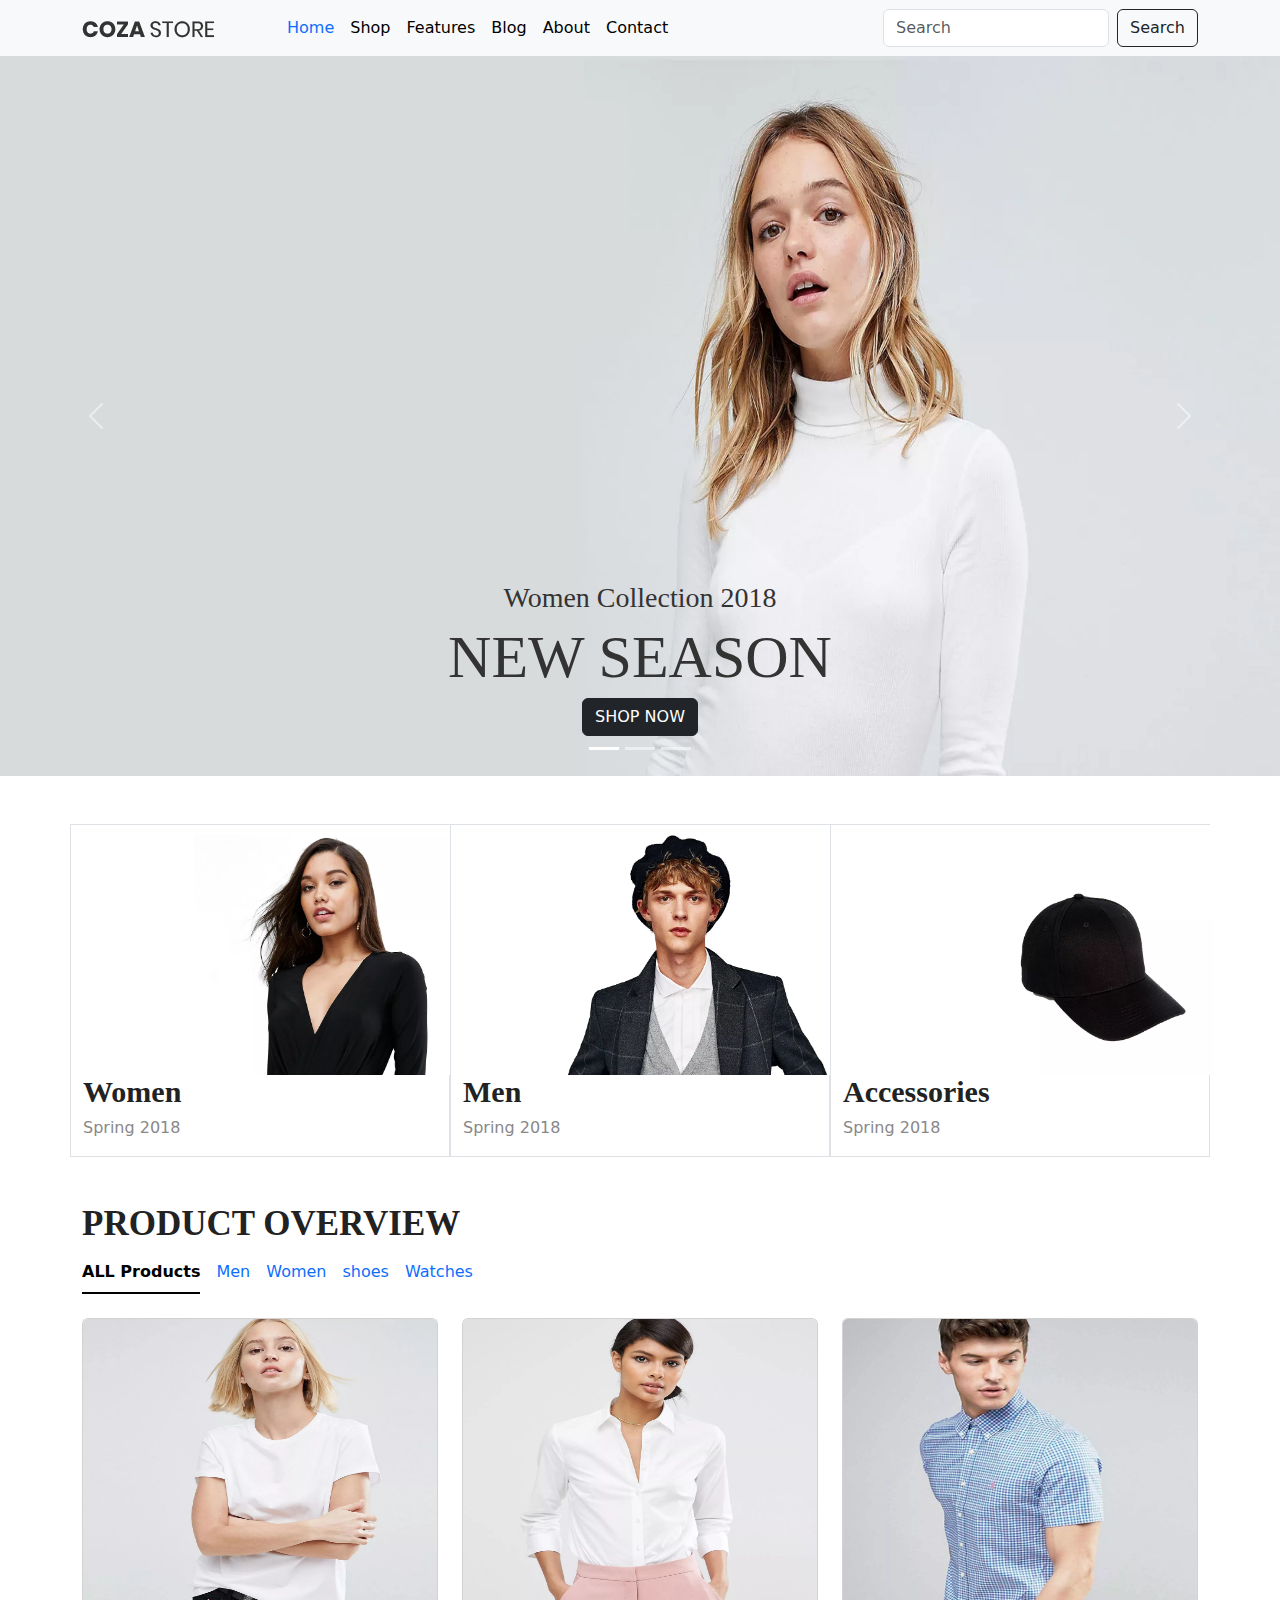
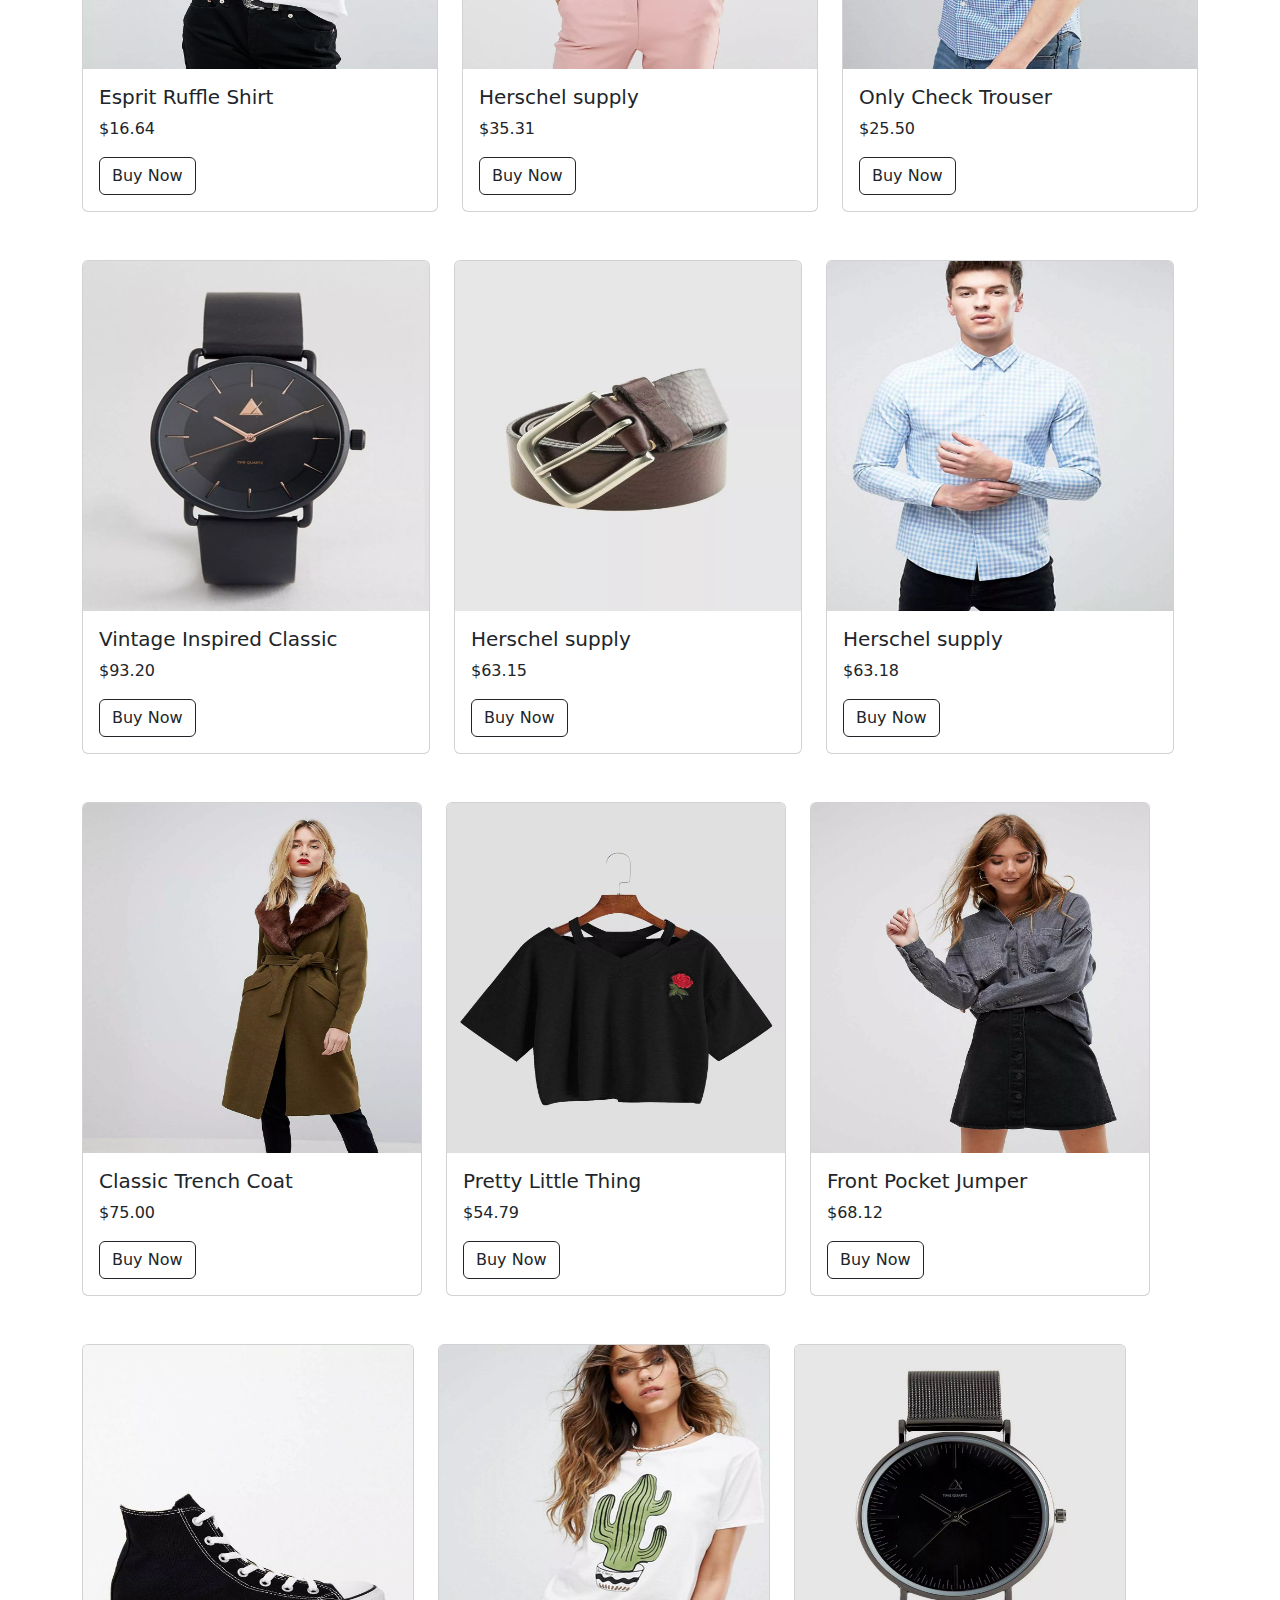
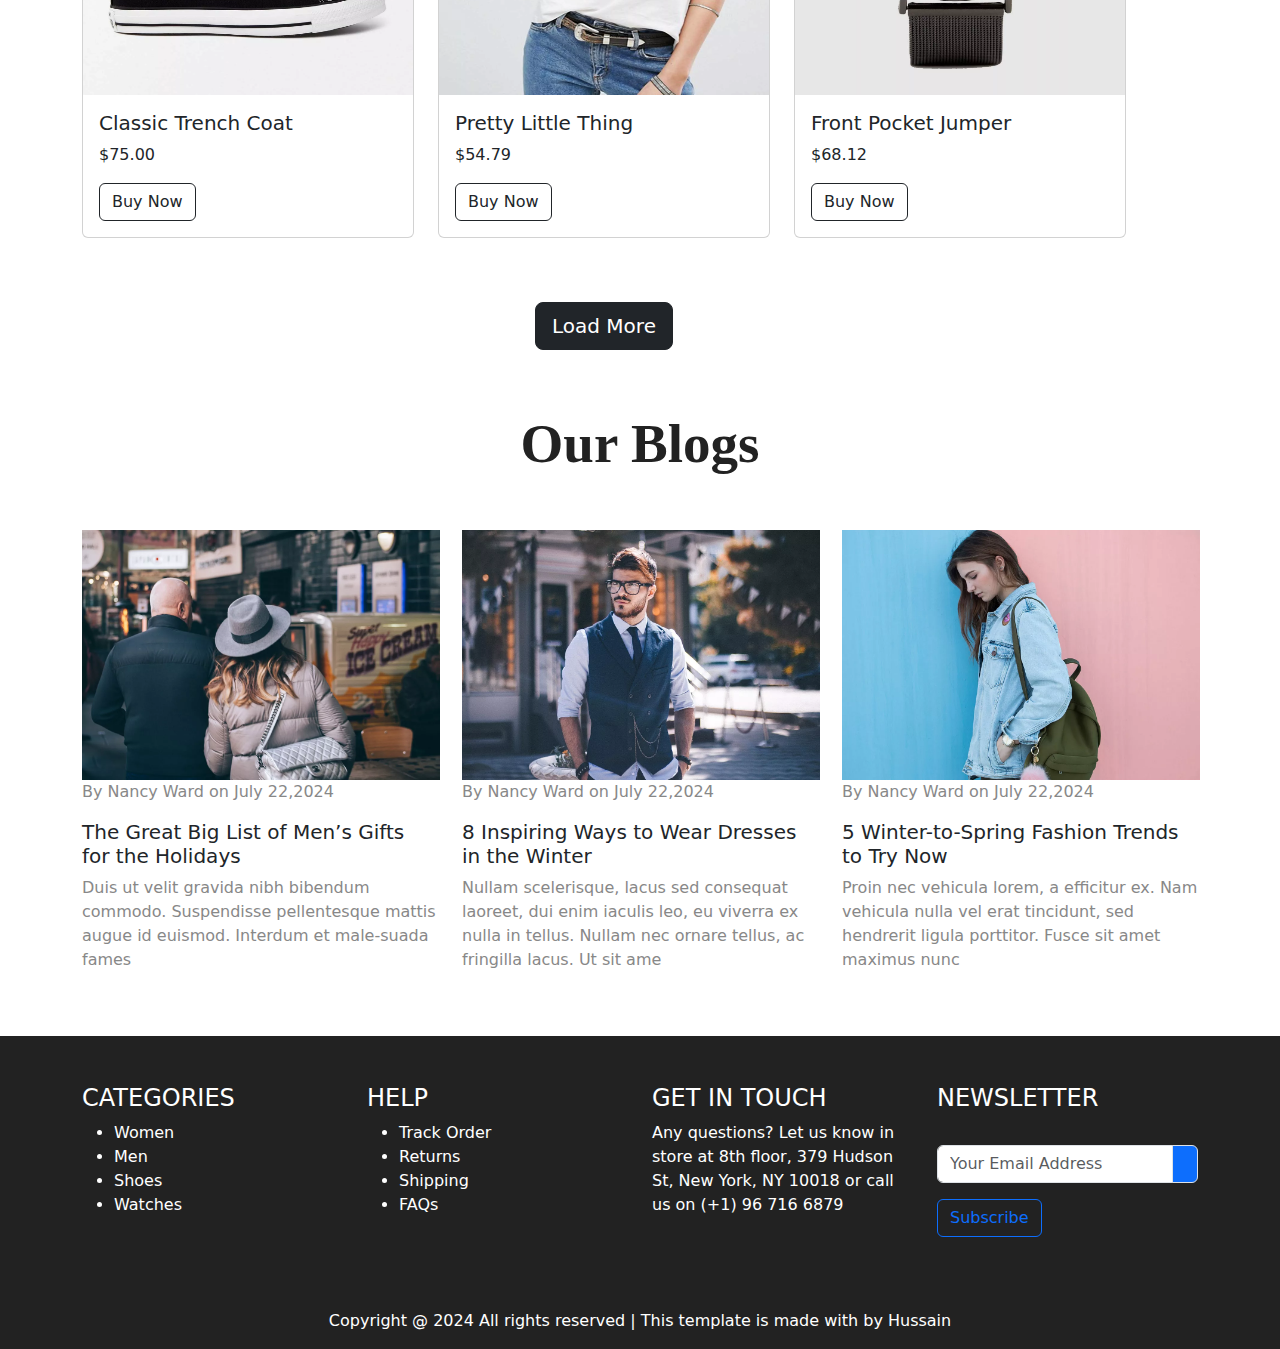
<file: index.html>
<!DOCTYPE html>
<html lang="en">
  <head>
    <meta charset="utf-8" />
    <meta name="viewport" content="width=device-width, initial-scale=1" />
    <title>COZA STORE</title>
    <link
      href="https://cdn.jsdelivr.net/npm/bootstrap@5.3.3/dist/css/bootstrap.min.css"
      rel="stylesheet"
      integrity="sha384-QWTKZyjpPEjISv5WaRU9OFeRpok6YctnYmDr5pNlyT2bRjXh0JMhjY6hW+ALEwIH"
      crossorigin="anonymous"
    />
    <link
      rel="stylesheet"
      href="https://cdnjs.cloudflare.com/ajax/libs/font-awesome/6.6.0/css/all.min.css"
      integrity="sha512-Kc323vGBEqzTmouAECnVceyQqyqdsSiqLQISBL29aUW4U/M7pSPA/gEUZQqv1cwx4OnYxTxve5UMg5GT6L4JJg=="
      crossorigin="anonymous"
      referrerpolicy="no-referrer"
    />
    <link rel="stylesheet" href="style.css" />
  </head>
  <body>
    <section class="nav-bar">
      <nav class="navbar navbar-expand-lg bg-body-tertiary">
        <div class="container">
          <a class="navbar-brand" href="#"
            ><img src="image/logo-01.png.webp" alt=""
          /></a>
          <button
            class="navbar-toggler"
            type="button"
            data-bs-toggle="collapse"
            data-bs-target="#navbarSupportedContent"
            aria-controls="navbarSupportedContent"
            aria-expanded="false"
            aria-label="Toggle navigation"
          >
            <span class="navbar-toggler-icon"></span>
          </button>
          <div class="collapse navbar-collapse" id="navbarSupportedContent">
            <ul class="navbar-nav me-auto mb-2 mb-lg-0 mx-5 ">
              <li class="nav-item">
                <a class="nav-link active text-primary" aria-current="page" href="#home">Home</a>
              </li>
              <li class="nav-item">
                <a class="nav-link active" aria-current="page" href="#shop">Shop</a>
              </li>
              <li class="nav-item">
                <a class="nav-link active" aria-current="page" href="#"
                  >Features</a
                >
              </li>
              <li class="nav-item">
                <a class="nav-link active" aria-current="page" href="#blog">Blog</a>
              </li>
              <li class="nav-item">
                <a class="nav-link active" aria-current="page" href="#about"
                  >About</a
                >
              </li>
              <li class="nav-item">
                <a class="nav-link active" aria-current="page" href="contact.html"
                  >Contact</a
                >
              </li>
            </ul>
            <form class="d-flex" role="search">
              <input
                class="form-control me-2"
                type="search"
                placeholder="Search"
                aria-label="Search"
              />
              <button class="btn btn-outline-dark" type="submit">
                Search
              </button>
            </form>
          </div>
        </div>
      </nav>
    </section>

    <section class="hero-section" id="home">
        <div id="carouselExampleAutoplaying" class="carousel slide" data-bs-ride="carousel">
            <div class="carousel-indicators">
              <button type="button" data-bs-target="#hero-carousel" data-bs-slide-to="0" class="active" aria-current="true" aria-label="Slide 1"></button>
              <button type="button" data-bs-target="#hero-carousel" data-bs-slide-to="1" aria-label="Slide 2"></button>
              <button type="button" data-bs-target="#hero-carousel" data-bs-slide-to="2" aria-label="Slide 3"></button>
            </div>
            <div class="carousel-inner c-tem">
              <div class="carousel-item active">
                <img src="image/slide-01.jpg.webp" class="d-block w-100 img-fluid c-item" alt="...">
                <div class="carousel-caption  d-none d-md-block hero-cap">
                  <h4 class="mt-5"> Women Collection 2018</h4>
                  <h1>NEW SEASON</h1>
                <button type="button" class="btn btn-dark ">SHOP NOW</button>
                </div>
              </div>
              <div class="carousel-item c-item">
                <img src="image/slide-02.jpg.webp" class="d-block w-100 img-fluid c-item" alt="...">
                <div class="carousel-caption d-none d-md-block hero-cap">
                    <h4> Men New-Season</h4>
                    <h1>
                        Jackets & Coats</h1>
                  <button type="button" class="btn btn-dark ">SHOP NOW</button>
                </div>
              </div>
              <div class="carousel-item c-item">
                <img src="image/slide-03.jpg.webp" class="d-block w-100 img-fluid c-item" alt="...">
                <div class="carousel-caption d-none d-md-block hero-cap">
                    <h4> Men Collection 2018</h4>
                    <h1>NEW ARRIVALS</h1>
                  <button type="button" class="btn btn-dark">SHOP NOW</button>
                </div>
              </div>
            </div>
            <button class="carousel-control-prev" type="button" data-bs-target="#carouselExampleAutoplaying" data-bs-slide="prev">
              <span class="carousel-control-prev-icon" aria-hidden="true"></span>
              <span class="visually-hidden">Previous</span>
            </button>
            <button class="carousel-control-next" type="button" data-bs-target="#carouselExampleAutoplaying" data-bs-slide="next">
              <span class="carousel-control-next-icon" aria-hidden="true"></span>
              <span class="visually-hidden">Next</span>
            </button>
          </div>
    </section>

    <section class="banner-part my-5 ">
        <div class="container">
            <div class="row">
                <div class="col-lg-4 border">
                  <img src="image/banner-01.jpg.webp" alt="" height="250">
                    <h4>Women</h4>
                    <p>Spring 2018</p>
                </div>
                <div class="col-lg-4 border">
                  <img src="image/banner-02.jpg.webp" alt="" height="250">
                    <h4>Men</h4>
                    <p>Spring 2018</p>
                </div>
                <div class="col-lg-4 border">
                  <img src="image/banner-03.jpg.webp" alt="" height="250">
                    <h4>Accessories</h4>
                    <p>Spring 2018</p>
                </div>
            </div>
        </div>
    </section>

    <section class="nav2 mt-5" id="shop">
        <div class="container">
            <div class="row">
                <h3> Product Overview</h3>
                <div class="col-lg-12">
                  <ul class="nav nav-underline">
                    <li class="nav-item">
                      <a class="nav-link active" aria-current="page" href="#">ALL Products</a>
                    </li>
                    <li class="nav-item">
                      <a class="nav-link" href="#">Men</a>
                    </li>
                    <li class="nav-item">
                      <a class="nav-link" href="#">Women</a>
                    </li>
                   
                    <li class="nav-item">
                      <a class="nav-link" href="#">shoes</a>
                    </li>
                    <li class="nav-item">
                      <a class="nav-link" href="#">Watches</a>
                    </li>
                    
                  </ul>
                </div>
            </div>
        </div>
    </section>

    <section class="shop-part mx-5  mt-4">
        <div class="container">
            <div class="row">
                <div class="col-lg-4">
                    <div class="card" id="card">
                        <img src="image/product-01.jpg.webp" class="card-img-top" alt="..." height="350" width="100%">
                        <div class="card-body">
                          <h5 class="card-title">
                            Esprit Ruffle Shirt</h5>
                          <p class="card-text">
                            $16.64</p>
                          <a href="#" class="btn btn-outline-dark">Buy Now</a>
                        </div>
                      </div>
                </div>
                <div class="col-lg-4">
                    <div class="card" id="card">
                        <img src="image/product-02.jpg.webp" class="card-img-top" alt="..." height="350" width="100%">
                        <div class="card-body">
                          <h5 class="card-title">
                            Herschel supply</h5>
                          <p class="card-text">
                            $35.31</p>
                          <a href="#" class="btn btn-outline-dark">Buy Now</a>
                        </div>
                      </div>
                </div>
                <div class="col-lg-4">
                    <div class="card" id="card">
                        <img src="image/product-03.jpg.webp" class="card-img-top" alt="..." height="350" width="100%">
                        <div class="card-body">
                          <h5 class="card-title">
                            Only Check Trouser</h5>
                          <p class="card-text">
                            $25.50</p>
                          <a href="#" class="btn btn-outline-dark">Buy Now</a>
                        </div>
                      </div>
                </div>
                <div class="row pt-5">
                    <div class="col-lg-4">
                        <div class="card" id="card2">
                            <img src="image/product-04.jpg" class="card-img-top" alt="..." height="350" width="100%">
                            <div class="card-body">
                              <h5 class="card-title">
                                Vintage Inspired Classic</h5>
                              <p class="card-text">
                                $93.20</p>
                              <a href="#" class="btn btn-outline-dark">Buy Now</a>
                            </div>
                          </div>
                    </div>
                    <div class="col-lg-4">
                        <div class="card" id="card2">
                            <img src="image/product-05.jpg" class="card-img-top" alt="..." height="350" width="100%">
                            <div class="card-body">
                              <h5 class="card-title">
                                Herschel supply</h5>
                              <p class="card-text">
                                
                                     $63.15</p>
                              <a href="#" class="btn btn-outline-dark">Buy Now</a>
                            </div>
                          </div>
                    </div>
                    <div class="col-lg-4">
                        <div class="card" id="card2">
                            <img src="image/product-06.jpg" class="card-img-top" alt="..." height="350" width="100%">
                            <div class="card-body">
                              <h5 class="card-title">
                                Herschel supply</h5>
                              <p class="card-text">$63.18</p>
                              <a href="#" class="btn btn-outline-dark">Buy Now</a>
                            </div>
                          </div>
                    </div>
                    <div class="row pt-5">
                        <div class="col-lg-4">
                            <div class="card" id="card3">
                                <img src="image/product-07.jpg" class="card-img-top" alt="..." height="350" width="100%">
                                <div class="card-body">
                                  <h5 class="card-title">
                                    Classic Trench Coat</h5>
                                  <p class="card-text">
                                    $75.00</p>
                                  <a href="#" class="btn btn-outline-dark">Buy Now</a>
                                </div>
                              </div>
                        </div>
                        <div class="col-lg-4">
                            <div class="card" id="card3">
                                <img src="image/product-08.jpg" class="card-img-top" alt="..." height="350" width="100%">
                                <div class="card-body">
                                  <h5 class="card-title">
                                    Pretty Little Thing</h5>
                                  <p class="card-text">
                                    
                                       $54.79</p>
                                  <a href="#" class="btn btn-outline-dark">Buy Now</a>
                                </div>
                              </div>
                        </div>
                        <div class="col-lg-4">
                            <div class="card" id="card3">
                                <img src="image/product-09.jpg" class="card-img-top" alt="..." height="350" width="100%">
                                <div class="card-body">
                                  <h5 class="card-title">
                                    Front Pocket Jumper</h5>
                                  <p class="card-text">$68.12</p>
                                  <a href="#" class="btn btn-outline-dark">Buy Now</a>
                                </div>
                              </div>
                        </div>
                        <div class="row pt-5">
                            <div class="col-lg-4">
                                <div class="card" id="card4">
                                    <img src="image/product-10.jpg" class="card-img-top" alt="..." height="350" width="100%">
                                    <div class="card-body">
                                      <h5 class="card-title">
                                        Classic Trench Coat</h5>
                                      <p class="card-text">
                                        $75.00</p>
                                      <a href="#" class="btn btn-outline-dark">Buy Now</a>
                                    </div>
                                  </div>
                            </div>
                            <div class="col-lg-4">
                                <div class="card" id="card4">
                                    <img src="image/product-11.jpg" class="card-img-top" alt="..." height="350" width="100%">
                                    <div class="card-body">
                                      <h5 class="card-title">
                                        Pretty Little Thing</h5>
                                      <p class="card-text">
                                        
                                           $54.79</p>
                                      <a href="#" class="btn btn-outline-dark">Buy Now</a>
                                    </div>
                                  </div>
                            </div>
                            <div class="col-lg-4">
                                <div class="card" id="card4">
                                    <img src="image/product-12.jpg" class="card-img-top" alt="..." height="350" width="100%">
                                    <div class="card-body">
                                      <h5 class="card-title">
                                        Front Pocket Jumper</h5>
                                      <p class="card-text">$68.12</p>
                                      <a href="#" class="btn btn-outline-dark">Buy Now</a>
                                    </div>
                                  </div>
                            </div>
                        
            </div>
            <div class="row mt-5 pt-3">
                <div class="col-lg-12 text-center">
                    <button type="button" class="btn btn-dark btn-lg">Load More</button>

                </div>
            </div>

        </div>
        
    </section>

    <section class="blog-part mt-5 pt-3" id="blog">
      <div class="container">
        <div class="row">
          <h2 class="text-center">Our Blogs</h2>
          <div class="col-lg-4 pt-5">
            <img src="image/blog-01.jpg.webp" alt="" height="250">
            <p>By Nancy Ward on July 22,2024</p>
            <h5>
              The Great Big List of Men’s Gifts for the Holidays</h5>
              <p>
                Duis ut velit gravida nibh bibendum commodo. Suspendisse pellentesque mattis augue id euismod. Interdum et male-suada fames</p>
          </div>
          <div class="col-lg-4 pt-5">
            <img src="image/blog-02.jpg.webp" alt="" height="250">
            <p>By Nancy Ward on July 22,2024</p>
            <h5>
              8 Inspiring Ways to Wear Dresses in the Winter</h5>
              <p>
                Nullam scelerisque, lacus sed consequat laoreet, dui enim iaculis leo, eu viverra ex nulla in tellus. Nullam nec ornare tellus, ac fringilla lacus. Ut sit ame</p>
          </div>
          <div class="col-lg-4 pt-5">
            <img src="image/blog-03.jpg.webp" alt="" height="250">
            <p>By Nancy Ward on July 22,2024</p>
            <h5>
              5 Winter-to-Spring Fashion Trends to Try Now</h5>
              <p>
                Proin nec vehicula lorem, a efficitur ex. Nam vehicula nulla vel erat tincidunt, sed hendrerit ligula porttitor. Fusce sit amet maximus nunc</p>
          </div>
        </div>
      </div>
    </section>

    <section class="footer mt-5 pt-5 " id="about">
        <div class="container">
            <div class="row">
                <div class="col-lg-3">
                   <h4>CATEGORIES</h4>
                   <ul>
                    <li><a href="">Women</a></li>
                    <li><a href="">Men</a></li>
                    <li><a href="">Shoes</a></li>
                    <li><a href="">Watches</a></li>

                </ul>
                </div>
                <div class="col-lg-3">
                    <h4>HELP</h4>
                    <ul>
                        <li><a href="">Track Order</a></li>
                        <li><a href="">Returns</a></li>
                        <li><a href="">Shipping</a></li>
                        <li><a href="">FAQs</a></li>
    
                    </ul>
                </div>
                <div class="col-lg-3">
                    <h4>GET IN TOUCH</h4>
              <p>Any questions? Let us know in store at 8th floor, 379 Hudson St, New York, NY 10018 or call us on (+1) 96 716 6879</p>
              <i class="fa-brands fa-instagram"></i>
              <i class="fa-brands fa-facebook"></i>
              <i class="fa-brands fa-twitter"></i>
              <i class="fa-brands fa-github"></i>
                </div>
                <div class="col-lg-3">
                    <h4>NEWSLETTER</h4>
                    <br>
                    <div class="input-group mb-3">
                        <input
                          type="text"
                          class="form-control"
                          placeholder="Your Email Address"
                          aria-label="Recipient's username"
                          aria-describedby="basic-addon2"
                        />
                        <span class="input-group-text bg-primary" id="basic-addon2 "
                          ><i class="fa-solid fa-arrow-right"></i
                        ></span>
                      </div>
                      <button type="button" class="btn btn-outline-primary">Subscribe</button><br><br>
                </div>
            </div>
        </div>
    </section>
    <section class="last-part text-center pt-5">
        <div class="container">
          <div class="row">
            <div class="col-lg-12">
              <p>
                Copyright @ 2024 All rights reserved | This template is made
                with<i class="fa-regular fa-heart"></i> by Hussain
              </p>
            </div>
          </div>
        </div>
      </section>

    <script
      src="https://cdn.jsdelivr.net/npm/bootstrap@5.3.3/dist/js/bootstrap.bundle.min.js"
      integrity="sha384-YvpcrYf0tY3lHB60NNkmXc5s9fDVZLESaAA55NDzOxhy9GkcIdslK1eN7N6jIeHz"
      crossorigin="anonymous"
    ></script>
  </body>
</html>
</file>
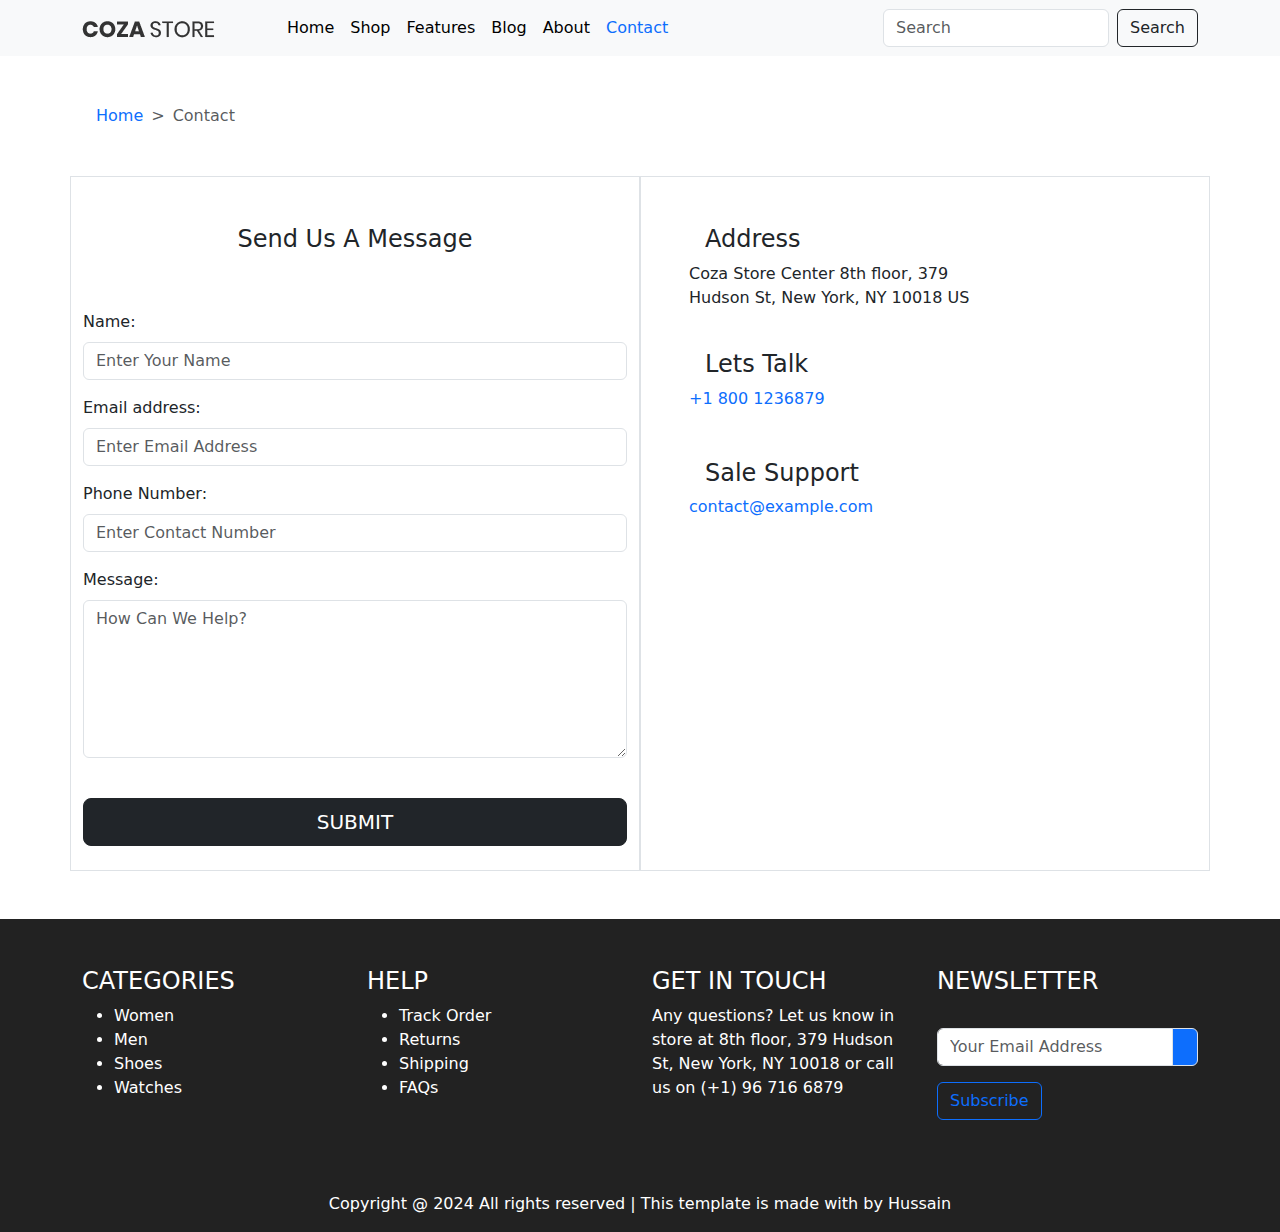
<file: contact.html>
<!DOCTYPE html>
<html lang="en">
  <head>
    <meta charset="utf-8" />
    <meta name="viewport" content="width=device-width, initial-scale=1" />
    <title>COZA STORE</title>
    <link
      href="https://cdn.jsdelivr.net/npm/bootstrap@5.3.3/dist/css/bootstrap.min.css"
      rel="stylesheet"
      integrity="sha384-QWTKZyjpPEjISv5WaRU9OFeRpok6YctnYmDr5pNlyT2bRjXh0JMhjY6hW+ALEwIH"
      crossorigin="anonymous"
    />
    <link
      rel="stylesheet"
      href="https://cdnjs.cloudflare.com/ajax/libs/font-awesome/6.6.0/css/all.min.css"
      integrity="sha512-Kc323vGBEqzTmouAECnVceyQqyqdsSiqLQISBL29aUW4U/M7pSPA/gEUZQqv1cwx4OnYxTxve5UMg5GT6L4JJg=="
      crossorigin="anonymous"
      referrerpolicy="no-referrer"
    />
    <link rel="stylesheet" href="contact.css" />
  </head>
  <body>
    <section class="nav-bar">
      <nav class="navbar navbar-expand-lg bg-body-tertiary">
        <div class="container">
          <a class="navbar-brand" href="#"
            ><img src="image/logo-01.png.webp" alt=""
          /></a>
          <button
            class="navbar-toggler"
            type="button"
            data-bs-toggle="collapse"
            data-bs-target="#navbarSupportedContent"
            aria-controls="navbarSupportedContent"
            aria-expanded="false"
            aria-label="Toggle navigation"
          >
            <span class="navbar-toggler-icon"></span>
          </button>
          <div class="collapse navbar-collapse" id="navbarSupportedContent">
            <ul class="navbar-nav me-auto mb-2 mb-lg-0 mx-5">
              <li class="nav-item">
                <a class="nav-link active" aria-current="page" href="index.html"
                  >Home</a
                >
              </li>
              <li class="nav-item">
                <a class="nav-link active" aria-current="page" href="#"
                  >Shop</a
                >
              </li>
              <li class="nav-item">
                <a class="nav-link active" aria-current="page" href="#"
                  >Features</a
                >
              </li>
              <li class="nav-item">
                <a class="nav-link active" aria-current="page" href="#"
                  >Blog</a
                >
              </li>
              <li class="nav-item">
                <a class="nav-link active" aria-current="page" href="#"
                  >About</a
                >
              </li>
              <li class="nav-item">
                <a class="nav-link active text-primary" aria-current="page" href="#"
                  >Contact</a
                >
              </li>
            </ul>
            <form class="d-flex" role="search">
              <input
                class="form-control me-2"
                type="search"
                placeholder="Search"
                aria-label="Search"
              />
              <button class="btn btn-outline-dark" type="submit">Search</button>
            </form>
          </div>
        </div>
      </nav>
    </section>

    <nav style="--bs-breadcrumb-divider: '>';" aria-label="breadcrumb" class="mx-5 mt-5 px-5">
        <ol class="breadcrumb">
          <li class="breadcrumb-item"><a href="index.html">Home</a></li>
          <li class="breadcrumb-item active" aria-current="page">Contact</li>
        </ol>
      </nav>

    <section class="contact-part mt-5 ">
      <div class="container">
        <div class="row">
          <div class="col-lg-6 border">
            <h4 class="text-center pt-5">Send Us A Message</h4>
            <br /><br />
            <div class="mb-3">
              <label for="exampleFormControlInput1" class="form-label"
                > Name:</label
              >
              <input
                type="email"
                class="form-control"
                id="name"
                placeholder="Enter Your Name"
              />
            </div>
            <span id="nameerror" style="color: red;"></span>
            <div class="mb-3">
              <label for="exampleFormControlInput1" class="form-label"
                >Email address:</label
              >
              <input
                type="email"
                class="form-control"
                id="email"
                placeholder="Enter Email Address"
              />
            </div>
            <span id="emailerror" style="color: red;"></span>
            <div class="mb-3">
              <label for="exampleFormControlInput1" class="form-label"
                >Phone Number:</label
              >
              <input
                type="email"
                class="form-control"
                id="phonenum"
                placeholder="Enter Contact Number"
              />
            </div>
            <span id="phonenumerror" style="color: red;"></span>
            <div class="mb-3">
              <label for="exampleFormControlTextarea1" class="form-label"
                >Message:</label
              >
              <textarea
                class="form-control"
                id="message"
                rows="6"
                placeholder="How Can We Help?"
              ></textarea>
            </div>
            <button type="button" class="btn btn-dark my-4 btn-lg col-lg-12" onclick="return data();">
              SUBMIT
            </button>
          </div>
          <div class="col-lg-6 border px-5 pt-5">
            <h4><i class="fa-solid fa-location-dot px-2"></i>Address</h4>
            <p>
              Coza Store Center 8th floor, 379<br />
              Hudson St, New York, NY 10018 US
            </p>
            <br />
            <h4><i class="fa-solid fa-phone px-2"></i>Lets Talk</h4>
            <a href="#"> +1 800 1236879</a>
            <br /><br /><br />
            <h4><i class="fa-solid fa-envelope px-2"></i>Sale Support</h4>
            <a href="#"> contact@example.com</a>
          </div>
        </div>
      </div>
    </section>

    <section class="footer mt-5 pt-5 " id="about">
        <div class="container">
            <div class="row">
                <div class="col-lg-3">
                   <h4>CATEGORIES</h4>
                   <ul>
                    <li><a href="">Women</a></li>
                    <li><a href="">Men</a></li>
                    <li><a href="">Shoes</a></li>
                    <li><a href="">Watches</a></li>

                </ul>
                </div>
                <div class="col-lg-3">
                    <h4>HELP</h4>
                    <ul>
                        <li><a href="">Track Order</a></li>
                        <li><a href="">Returns</a></li>
                        <li><a href="">Shipping</a></li>
                        <li><a href="">FAQs</a></li>
    
                    </ul>
                </div>
                <div class="col-lg-3">
                    <h4>GET IN TOUCH</h4>
              <p>Any questions? Let us know in store at 8th floor, 379 Hudson St, New York, NY 10018 or call us on (+1) 96 716 6879</p>
              <i class="fa-brands fa-instagram"></i>
              <i class="fa-brands fa-facebook"></i>
              <i class="fa-brands fa-twitter"></i>
              <i class="fa-brands fa-github"></i>
                </div>
                <div class="col-lg-3">
                    <h4>NEWSLETTER</h4>
                    <br>
                    <div class="input-group mb-3">
                        <input
                          type="text"
                          class="form-control"
                          placeholder="Your Email Address"
                          aria-label="Recipient's username"
                          aria-describedby="basic-addon2"
                        />
                        <span class="input-group-text bg-primary" id="basic-addon2 "
                          ><i class="fa-solid fa-arrow-right"></i
                        ></span>
                      </div>
                      <button type="button" class="btn btn-outline-primary">Subscribe</button><br><br>
                </div>
            </div>
        </div>
    </section>
    <section class="last-part text-center pt-5">
        <div class="container">
          <div class="row">
            <div class="col-lg-12">
              <p>
                Copyright @ 2024 All rights reserved | This template is made
                with<i class="fa-regular fa-heart"></i> by Hussain
              </p>
            </div>
          </div>
        </div>
      </section>

    <script
      src="https://cdn.jsdelivr.net/npm/bootstrap@5.3.3/dist/js/bootstrap.bundle.min.js"
      integrity="sha384-YvpcrYf0tY3lHB60NNkmXc5s9fDVZLESaAA55NDzOxhy9GkcIdslK1eN7N6jIeHz"
      crossorigin="anonymous"
    ></script>
    <script src="script.js"></script>
  </body>
</html>
</file>
<file: style.css>
*{
    margin: 0px;
    padding: 0px;
}

.nav-bar{
    top: 0px;
    position: sticky;
    z-index: 1;
}
.c-item{
    height: 80vh;
}

.c-img{
    height: 100%;
    object-fit: cover;
}

.hero-section h1{
    font-family: PlayfairDisplay-Bold;
    font-size: 60px;
    line-height: 1.1;
    text-transform: uppercase;
    color: #333;
}

.hero-section h4{
    font-family: Poppins-Regular;
    font-size: 28px;
    line-height: 1.2857;
    color: #333;
}

.banner-part h4{
    font-family: Poppins-Bold;
    font-size: 30px;
    line-height: 1.1;
    font-weight: 800;
    color: #222;
}
.banner-part p{
    color: #888;
}
.nav2 h3{
    font-family: Poppins-Bold;
    font-size: 35px;
    line-height: 1.1;
    text-transform: uppercase;
    color: #222;
    font-weight: 600;
}

.blog-part h2{
    font-family: Poppins-Bold;
    font-size: 55px;
    line-height: 1.1;
    color: #222;
    font-weight: 600;
}

.blog-part p{
    color: #888;
}
.footer{
    background-color: #222;
    color: white;
}

.footer a{
    text-decoration: none;
    color: white;
}

.footer i{
    font-size: 1.5rem;
}
.last-part{
    background-color: #222;
    color: white;
}

/* Mobile-specific styles */
@media only screen and (max-width: 767px) {
   .c-item{
    height: 40vh;
   }
   .banner-part img{
    height: 200px;
   }
   .banner-part h4{
    text-align: center;
   }
   .banner-part p{
    text-align: center;
   }
   .blog-part img{
    width: 100%;
   }
   #card{
    width: 105%;
   }
   #card2{
    width: 117%;
   }
   #card3{
    width: 130%;
   }
   #card4{
    width: 145%;
   }
}

@media only screen and (min-device-width: 768px) and (max-device-width: 1024px) and (orientation: portrait) {
    .c-item {
        height: 60vh;
    }
    .banner-part img{
         height: 350px;
    }
    .banner-part h4{
        text-align: center;
        font-size: 50px;
    }
    .banner-part p{
        text-align: center;
        font-size: 20px;
    }
    .nav2 h3{
        font-size: 42px;
    }
    #card img{
        height: 510px;
    }
    #card2 img{
        height: 510px;
    }
    #card3 img{
        height: 500px;
    }
    #card4 img{
        height: 520px;
    }
    .blog-part img{
        height: 490px;
    }
    .blog-part p{
        font-size: 22px;
    }
    .blog-part h5{
        font-size: 30px;
    }
    .blog-part h2{
        font-size: 70px;
    }
  }
</file>
<file: contact.css>
*{
    padding: 0px;
    margin: 0px;
}
 
.nav-bar{
    top: 0px;
    position: sticky;
    z-index: 1;
}

a{
    text-decoration: none;
}

.footer{
    background-color: #222;
    color: white;
}

.footer a{
    text-decoration: none;
    color: white;
}

.footer i{
    font-size: 1.5rem;
}
.last-part{
    background-color: #222;
    color: white;
}
</file>
